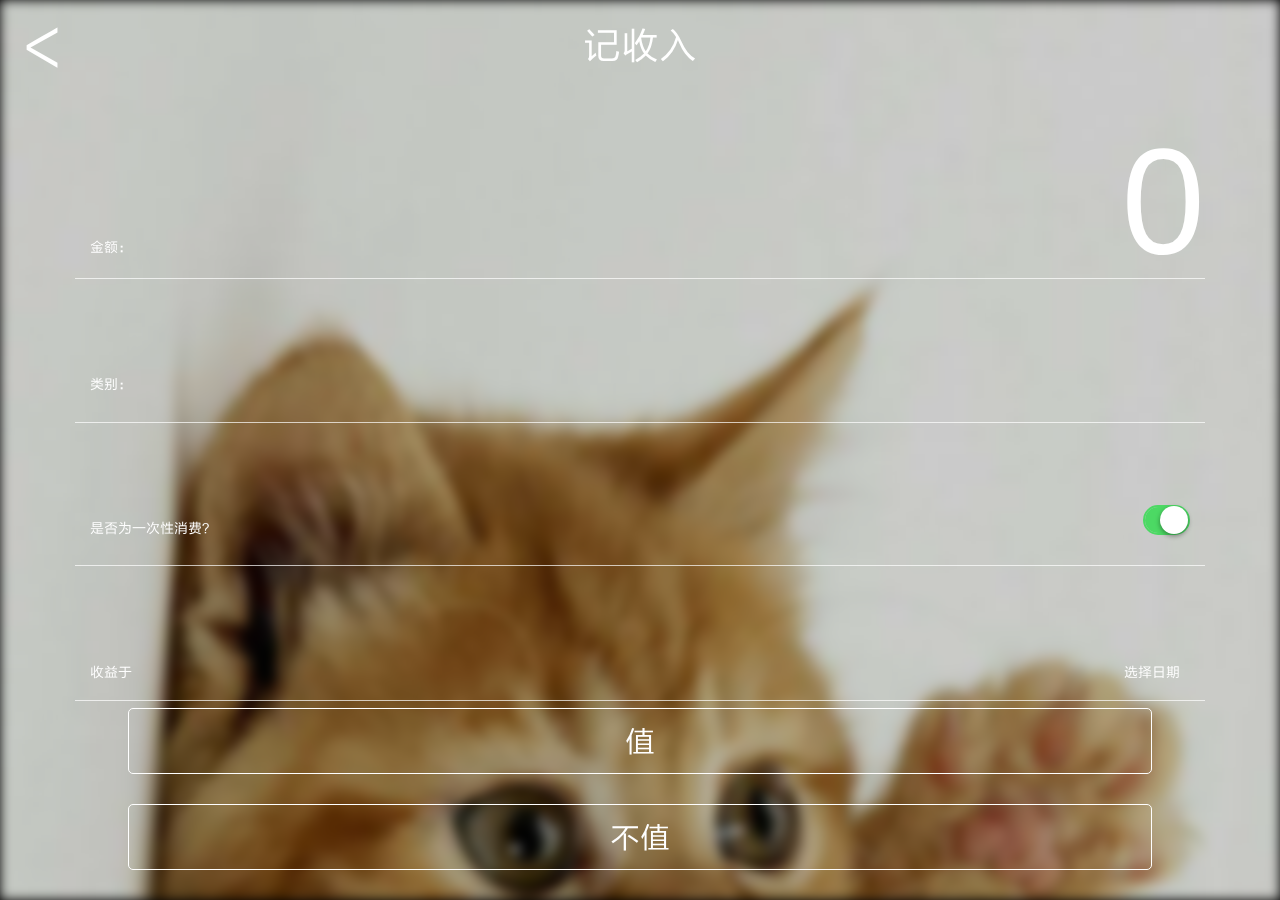
<file: income/income.html>
<!DOCTYPE html>
<html>
<head>
    <meta charset="utf-8">
    <meta name="viewport"
          content="width=device-width,initial-scale=1,minimum-scale=1,maximum-scale=1,user-scalable=no"/>
    <title></title>
    <script src="../lib/require.js"></script>
    <script src="../lib/mui.min.js"></script>
    <script src="../lib/mui.picker.all.js"></script>
    <script>
        (function (doc, win) {
            var docEl = doc.documentElement,
                isIOS = navigator.userAgent.match(/\(i[^;]+;( U;)? CPU.+Mac OS X/),
                dpr = isIOS ? Math.min(win.devicePixelRatio, 3) : 1,
                dpr = window.top === window.self ? dpr : 1, //被iframe引用时，禁止缩放
                resizeEvt = 'orientationchange' in window ? 'orientationchange' : 'resize';
            docEl.dataset.dpr = dpr;
            var recalc = function () {
                var width = docEl.clientWidth;
                if (width / dpr > 750) {
                    width = 750 * dpr;
                }
                docEl.dataset.percent = 100;
                docEl.style.fontSize = width / 10 + 'px';
            };
            recalc();
            if (!doc.addEventListener) return;
            win.addEventListener(resizeEvt, recalc, false);
        })(document, window);
    </script>
    <link rel="stylesheet" href="../css/mui.css">
    <link rel="stylesheet" href="../css/base.css">
    <link rel="stylesheet" href="./income.css">
    <link rel="stylesheet" href="../css/mui.picker.all.css">

</head>
<body>
<div class="bg">
    <div class="bgCover"></div>
</div>
<div class="title">
    <div class="title_left mui-action-back"> <</div>
    <div class="title_center">记收入</div>
    <div class="title_right"></div>
</div>
<div class="body outlay">
    <div class="outlay_item outlay_money">
        <span class="outlay_money_title">金额：</span>
        <input class="outlay_money_num" value="0" type="number">
    </div>
    <div class="outlay_item outlay_type">
        <span class="outlay_type_title">类别：</span>
        <span class="outlay_type_num"></span>
    </div>
    <div class="outlay_item outlay_kind">
        <div class="outlay_kind_title">
            是否为一次性消费？
        </div>
        <div class="mui-switch mui-switch-mini mui-active">
            <div class="mui-switch-handle"></div>
        </div>

    </div>
    <div class="outlay_item outlay_time">
        <label class="outlay_time_title">收益于</label>
        <!--<input type="date" id="time1" class="outlay_time_num" placeholder="请选择时间"/>-->
        <span data-options='{"type":"date","value":"2015-10-10 10:10","beginYear":2010,"endYear":2020}' class="outlay_dataPicker">选择日期</span>
    </div>
    <div class="outlay_item outlay_time2 ">
        <label class="outlay_time_title">结束于</label>
        <label class="outlay_time_days">11天</label>
        <span data-options='{"type":"date","value":"2015-10-10 10:10","beginYear":2010,"endYear":2020}' class="outlay_dataPicker">选择日期</span>

        <!--<input type="date" id="time2" class="outlay_time_num"/>-->
    </div>
    <div class="m_inputGroup outlay_comment">
        <div class="m_inputGroup_container">
            <label for="password2">备注名:</label>
            <input id="password2" type="text" placeholder="在账单列表中该收入显示的名字">
        </div>
    </div>

    <div class="outlay_item ">
        <p>对于持续性收入，建议填写备注名，这样在生成的账单回顾中可以显示清楚该收入信息。</p>
    </div>
    <div class="btns">
        <div class="m_block_btn outlay_btn1">值</div>
        <div class="m_block_btn outlay_btn2">不值</div>
    </div>
</div>
<script src="../config.js" charset="utf-8"></script>
<script src="./income.js"></script>
<script>
    (function($) {
        $.init();
        var result = $('#result')[0];
        var btns = $('#demo4');
        btns.each(function(i, btn) {
            btn.addEventListener('tap', function() {
                var optionsJson = this.getAttribute('data-options') || '{}';
                var options = JSON.parse(optionsJson);
                var id = this.getAttribute('id');
                /*
                 * 首次显示时实例化组件
                 * 示例为了简洁，将 options 放在了按钮的 dom 上
                 * 也可以直接通过代码声明 optinos 用于实例化 DtPicker
                 */
                var picker = new $.DtPicker(options);
                picker.show(function(rs) {
                    /*
                     * rs.value 拼合后的 value
                     * rs.text 拼合后的 text
                     * rs.y 年，可以通过 rs.y.vaue 和 rs.y.text 获取值和文本
                     * rs.m 月，用法同年
                     * rs.d 日，用法同年
                     * rs.h 时，用法同年
                     * rs.i 分（minutes 的第二个字母），用法同年
                     */
                    result.innerText = '选择结果: ' + rs.text;
                    /*
                     * 返回 false 可以阻止选择框的关闭
                     * return false;
                     */
                    /*
                     * 释放组件资源，释放后将将不能再操作组件
                     * 通常情况下，不需要示放组件，new DtPicker(options) 后，可以一直使用。
                     * 当前示例，因为内容较多，如不进行资原释放，在某些设备上会较慢。
                     * 所以每次用完便立即调用 dispose 进行释放，下次用时再创建新实例。
                     */
                    picker.dispose();
                });
            }, false);
        });
    })(mui);
</script>
</body>
</html>
</file>
<file: css/base.css>
html,
body,
h1,
h2,
h3,
h4,
h5,
h6,
div,
dl,
dt,
dd,
ul,
ol,
li,
p,
blockquote,
pre,
hr,
figure,
table,
caption,
th,
td,
form,
fieldset,
legend,
input,
button,
textarea,
menu {
  margin: 0;
  padding: 0;
  box-sizing: border-box;
}
header,
footer,
section,
article,
aside,
nav,
hgroup,
address,
figure,
figcaption,
menu,
details {
  display: block;
}
table {
  border-collapse: collapse;
  border-spacing: 0;
}
caption,
th {
  text-align: left;
  font-weight: normal;
}
html,
body,
fieldset,
img,
iframe,
abbr {
  border: 0;
}
i,
cite,
em,
var,
address,
dfn {
  font-style: normal;
}
[hidefocus],
summary {
  outline: 0;
}
li {
  list-style: none;
}
h1,
h2,
h3,
h4,
h5,
h6,
small {
  font-size: 100%;
}
sup,
sub {
  font-size: 83%;
}
pre,
code,
kbd,
samp {
  font-family: inherit;
}
q:before,
q:after {
  content: none;
}
textarea {
  overflow: auto;
  resize: none;
}
label,
summary {
  cursor: default;
}
a,
button {
  cursor: pointer;
}
h1,
h2,
h3,
h4,
h5,
h6,
em,
strong,
b {
  font-weight: bold;
}
del,
ins,
u,
s,
a,
a:hover {
  text-decoration: none;
}
@font-face {
  font-family: xiaomi;
  src: url('../fonts/xiaomilanting.ttf');
}
body,
textarea,
input,
button,
select,
keygen,
legend {
  font: 12px/1.14 arial;
  color: #333;
  outline: 0;
}
body {
  background: #000;
  font-family: xiaomi;
}
a,
a:hover {
  color: #333;
}
#fp-nav ul li a span,
.fp-slidesNav ul li a span {
  background: rgba(0, 0, 0, 0.3) !important;
}
.fp-slidesNav.bottom {
  bottom: 0px !important;
}
input[type="text"],
input[type="email"],
input[type="password"],
input[type="number"],
input[type="date"] {
  background: rgba(0, 0, 0, 0);
  color: #fff;
  border: 0 !important;
  padding: 0;
  margin: 0;
  height: initial;
}
::-webkit-input-placeholder {
  /* WebKit browsers */
  color: rgba(255, 255, 255, 0.6);
}
.ajaxLoading {
  position: fixed;
  left: 0;
  top: 0;
  right: 0;
  bottom: 0;
  display: flex;
  justify-content: center;
  align-items: center;
  background: #000000;
  z-index: 999;
  color: yellow;
}
.ajaxLoading .ajaxLoading_text {
  color: #000;
  font-size: 2rem;
}
.bg {
  background: url('../img/1.jpg');
  background-repeat: no-repeat;
  background-position: 0 0;
  background-size: cover;
  position: fixed;
  width: 100vw;
  height: 100vh;
  left: 0;
  top: 0;
  z-index: -1;
  filter: blur(6px);
}
.bgCover {
  width: 100%;
  height: 100%;
  background: rgba(0, 0, 0, 0.2);
}
body {
  color: #fff;
  font-weight: lighter;
  font-size: 14px;
}
.title {
  text-align: center;
  height: 0.8rem;
  position: relative;
  font-size: 0.5rem;
  line-height: 0.8rem;
  margin: 15px;
}
.title_left {
  position: absolute;
  left: 0.1rem;
  top: 0;
  font-weight: bolder;
  font-size: 0.8rem;
}
.title_center {
  width: 100%;
  height: 100%;
  text-aligen: center;
}
.title_right {
  position: absolute;
  right: 0.1rem;
  top: 0;
  font-weight: bolder;
}
.body {
  overflow: hidden;
}
.m_inputGroup,
.m_btnGroup {
  width: 50%;
  margin: 0 auto;
}
.m_inputGroup .m_inputGroup_container,
.m_btnGroup .m_inputGroup_container {
  display: flex;
  align-items: center;
  justify-content: center;
  border-bottom: 1px solid #fff;
}
.m_inputGroup .m_inputGroup_container label,
.m_btnGroup .m_inputGroup_container label {
  display: inline-block;
  width: 25%;
  text-align: left;
  letter-spacing: 2px;
}
.m_inputGroup .m_inputGroup_container input,
.m_btnGroup .m_inputGroup_container input {
  padding: 0;
  margin: 0;
  display: inline-block;
  margin-left: 5%;
  width: 70%;
  height: 30px;
  letter-spacing: 2px;
}
.m_inputGroup .m_btnGroup_container,
.m_btnGroup .m_btnGroup_container {
  display: flex;
  justify-content: space-around;
}
.m_inputGroup .m_btnGroup_container .m_btnGroup_btn,
.m_btnGroup .m_btnGroup_container .m_btnGroup_btn {
  padding: 10px 15px;
  border: 1px solid #fff;
}
.m_inputGroup .m_btnGroup_container .m_btnGroup_btn:active,
.m_btnGroup .m_btnGroup_container .m_btnGroup_btn:active {
  background: #fff;
  color: #000;
}
.m_block_btn {
  border: 1px solid;
  width: 80%;
  margin: 0 auto;
  padding: 0.2rem;
  font-size: 0.4rem;
  text-align: center;
  border-radius: 5px;
}
.m_block_btn:active {
  background: #fff;
  color: #000;
}
.m_card {
  color: #333333;
  background: #fff;
  border-radius: 5px;
  margin: 0.3rem 0;
}
.m_card > div {
  padding: 0.2rem;
  position: relative;
}
.m_card .m_card_head {
  border-bottom: 1px solid rgba(0, 0, 0, 0.1);
}
.m_card .m_card_body .m_card_left {
  position: absolute;
  left: 10px;
  top: 10px;
}
.m_card .m_card_body .m_card_right {
  position: absolute;
  right: 10px;
  top: 10px;
}
.m_card .m_card_foot {
  border-top: 1px solid rgba(0, 0, 0, 0.1);
}
.m_card .m_card_foot,
.m_card .m_card_head {
  display: flex;
  justify-content: center;
  align-items: center;
  min-height: 0.8rem;
}
.m_card .m_card_foot .m_card_left,
.m_card .m_card_head .m_card_left {
  font-size: 12px;
  position: absolute;
  left: 10px;
}
.m_card .m_card_foot .m_card_right,
.m_card .m_card_head .m_card_right {
  font-size: 12px;
  position: absolute;
  right: 10px;
}
.m_card .m_card_center {
  margin: 0 auto;
}
.m_card3 {
  background: rgba(245, 245, 245, 0.5);
  box-shadow: 3px 3px 6px #666;
  border-radius: 5px;
  color: #333;
  margin-top: 20px;
  padding: 10px 20px;
  border: 1px solid;
}
.m_list .m_list_item {
  margin: 1rem 0;
}
.m_list .m_list_item .m_list_head {
  display: flex;
  align-items: center;
  justify-content: space-between;
}
.m_list .m_list_item .m_list_body {
  display: flex;
  align-items: center;
  justify-content: space-between;
}
.m_progress {
  background: #333;
  height: 8px;
  width: 100%;
  position: relative;
}
.m_progress .m_progress_bar {
  height: 100%;
  width: 30%;
  background: #3387ff;
}
.numkeyboardMask {
  background: rgba(0, 0, 0, 0);
  position: fixed;
  z-index: 9;
  left: 0;
  top: 0;
  bottom: 0;
  right: 0;
}
.numkeyboard {
  width: 100%;
  background: #333;
  color: #fff;
  position: absolute;
  bottom: 0;
  left: 0;
}
.numkeyboard td {
  font-weight: bolder;
}
td {
  width: 24%;
  height: 1.25rem;
  line-height: 1.5rem;
  text-align: center;
}
td:active {
  background: #ccc;
  color: #000;
}
</file>
<file: income/income.css>
.body {
  height: 73vh;
  padding-bottom: 0.5rem;
  box-sizing: border-box;
  overflow-y: scroll;
}
.btns {
  position: fixed;
  bottom: 0;
  width: 100%;
}
.m_block_btn {
  margin-bottom: 0.4rem;
}
.outlay_item {
  border-bottom: 1px solid rgba(255, 255, 255, 0.7);
  margin: 0.5rem 1rem;
  padding: 0.2rem 0.2rem;
  padding-top: 0.8rem;
}
.outlay_item .mui-switch {
  display: inline-block;
}
.outlay_money {
  display: flex;
  justify-content: space-between;
  align-items: flex-end;
  text-align: right;
  padding: 0;
}
.outlay_money .outlay_money_title {
  position: relative;
  bottom: 0.3rem;
  padding-left: 0.2rem;
}
.outlay_money .outlay_money_num {
  font-size: 2rem;
  font-weight: lighter;
  text-align: right;
  width: 70%;
  height: 2rem;
}
.outlay_kind {
  display: flex;
  justify-content: space-between;
}
.outlay_kind .outlay_type_title {
  width: 70%;
}
.outlay_kind .mui-switch {
  position: relative;
  top: -0.2rem;
}
.outlay_type {
  display: flex;
  justify-content: space-between;
  align-items: flex-end;
}
.outlay_type .outlay_type_title {
  padding-bottom: 0.2rem;
}
.outlay_time,
.outlay_time2 {
  font-weight: normal;
  display: flex;
  padding-bottom: 0;
  justify-content: space-between;
}
.outlay_time .outlay_time_title,
.outlay_time2 .outlay_time_title {
  width: 39%;
}
.outlay_time input,
.outlay_time2 input {
  padding: 0;
  margin: 0;
  text-align: right;
  position: relative;
  top: -0.4rem;
  width: 3rem;
}
.outlay_time2 {
  display: none;
}
.m_inputGroup {
  width: initial;
  margin: 1rem;
}
.outlay_dataPicker {
  padding: 10px;
  position: relative;
  top: -10px;
}
</file>
<file: css/mui.picker.all.css>
/**
 * 选择列表插件
 * varstion 2.0.0
 * by Houfeng
 * Houfeng@DCloud.io
 */

.mui-picker {
    background-color: #ddd;
    position: relative;
    height: 200px;
    overflow: hidden;
    border: solid 1px rgba(0, 0, 0, 0.1);
    -webkit-user-select: none;
    user-select: none;
    box-sizing: border-box;
}
.mui-picker-inner {
    box-sizing: border-box;
    position: relative;
    width: 100%;
    height: 100%;
    overflow: hidden;
    -webkit-mask-box-image: -webkit-linear-gradient(bottom, transparent, transparent 5%, #fff 20%, #fff 80%, transparent 95%, transparent);
    -webkit-mask-box-image: linear-gradient(top, transparent, transparent 5%, #fff 20%, #fff 80%, transparent 95%, transparent);
}
.mui-pciker-list,
.mui-pciker-rule {
    box-sizing: border-box;
    padding: 0px;
    margin: 0px;
    width: 100%;
    height: 36px;
    line-height: 36px;
    position: absolute;
    left: 0px;
    top: 50%;
    margin-top: -18px;
}
.mui-pciker-rule-bg {
    z-index: 0;
    /*background-color: #cfd5da;*/
}
.mui-pciker-rule-ft {
    z-index: 2;
    border-top: solid 1px rgba(0, 0, 0, 0.1);
    border-bottom: solid 1px rgba(0, 0, 0, 0.1);
    /*-webkit-box-shadow: 0px 0px 10px 0px rgba(0, 0, 0, 0.1);*/
    /*box-shadow: 0px 0px 10px 0px rgba(0, 0, 0, 0.1);*/
}
.mui-pciker-list {
    z-index: 1;
    -webkit-transform-style: preserve-3d;
    transform-style: preserve-3d;
    -webkit-transform: perspective(1000px) rotateY(0deg) rotateX(0deg);
    transform: perspective(1000px) rotateY(0deg) rotateX(0deg);
}
.mui-pciker-list li {
    width: 100%;
    height: 100%;
    position: absolute;
    text-align: center;
    vertical-align: middle;
    -webkit-backface-visibility: hidden;
    backface-visibility: hidden;
    overflow: hidden;
    box-sizing: border-box;
    font-size: 16px;
    font-family: "Helvetica Neue", "Helvetica", "Arial", "sans-serif";
    color: #888;
    padding: 0px 8px;
    white-space: nowrap;
    -webkit-text-overflow: ellipsis;
    text-overflow: ellipsis;
    overflow: hidden;
    cursor: default;
    visibility: hidden;
}
.mui-pciker-list li.highlight,
.mui-pciker-list li.visible {
    visibility: visible;
}
.mui-pciker-list li.highlight {
    color: #222;
}
.mui-poppicker {
	position: fixed;
	left: 0px;
	width: 100%;
	z-index: 999;
	background-color: #eee;
	border-top: solid 1px #ccc;
	box-shadow: 0px -5px 7px 0px rgba(0, 0, 0, 0.1);
	-webkit-transition: .3s;
	bottom: 0px;
	-webkit-transform: translateY(300px);
}
.mui-poppicker.mui-active {
	-webkit-transform: translateY(0px);
}
.mui-android-5-1 .mui-poppicker {
	bottom: -300px;
	-webkit-transition-property: bottom;
	-webkit-transform: none;
}
.mui-android-5-1 .mui-poppicker.mui-active {
	bottom: 0px;
	-webkit-transition-property: bottom;
	-webkit-transform: none;
}
.mui-poppicker-header {
	padding: 6px;
	font-size: 14px;
	color: #888;
}
.mui-poppicker-header .mui-btn {
	font-size: 12px;
	padding: 5px 10px;
}
.mui-poppicker-btn-cancel {
	float: left;
}
.mui-poppicker-btn-ok {
	float: right;
}
.mui-poppicker-clear {
	clear: both;
	height: 0px;
	line-height: 0px;
	font-size: 0px;
	overflow: hidden;
}
.mui-poppicker-body {
	position: relative;
	width: 100%;
	height: 200px;
	border-top: solid 1px #ddd;
	/*-webkit-perspective: 1200px;
	perspective: 1200px;
	-webkit-transform-style: preserve-3d;
	transform-style: preserve-3d;*/
}
.mui-poppicker-body .mui-picker {
	width: 100%;
	height: 100%;
	margin: 0px;
	border: none;
	float: left;
}
.mui-dtpicker {
	position: fixed;
	left: 0px;
	width: 100%;
	z-index: 999999;
	background-color: #eee;
	border-top: solid 1px #ccc;
	box-shadow: 0px -5px 7px 0px rgba(0, 0, 0, 0.1);
	-webkit-transition: .3s;
	bottom: 0px;
	-webkit-transform: translateY(300px);
}
.mui-dtpicker.mui-active {
	-webkit-transform: translateY(0px);
}
/*用于将 html body 禁止滚动条*/

.mui-dtpicker-active-for-page {
	overflow: hidden !important;
}
.mui-android-5-1 .mui-dtpicker {
	bottom: -300px;
	-webkit-transition-property: bottom;
	-webkit-transform: none;
}
.mui-android-5-1 .mui-dtpicker.mui-active {
	bottom: 0px;
	-webkit-transition-property: bottom;
	-webkit-transform: none;
}
.mui-dtpicker-header {
	padding: 6px;
	font-size: 14px;
	color: #888;
}
.mui-dtpicker-header button {
	font-size: 12px;
	padding: 5px 10px;
}
.mui-dtpicker-header button:last-child {
	float: right;
}
.mui-dtpicker-body {
	position: relative;
	width: 100%;
	height: 200px;
	/*border-top: solid 1px #eee;
	background-color: #fff;*/
}
.mui-ios .mui-dtpicker-body {
	-webkit-perspective: 1200px;
	perspective: 1200px;
	-webkit-transform-style: preserve-3d;
	transform-style: preserve-3d;
}
.mui-dtpicker-title h5 {
	display: inline-block;
	width: 20%;
	margin: 0px;
	padding: 8px;
	text-align: center;
	border-top: solid 1px #ddd;
	background-color: #f0f0f0;
	border-bottom: solid 1px #ccc;
}
.mui-dtpicker .mui-picker {
	width: 20%;
	height: 100%;
	margin: 0px;
	float: left;
	border: none;
}
/*年月日时分*/

[data-type="datetime"] .mui-picker,
[data-type="time"] .mui-dtpicker-title h5 {
	width: 20%;
}
[data-type="datetime"] [data-id="picker-h"],
[data-type="datetime"] [data-id="title-h"] {
	border-left: dotted 1px #ccc;
}
/*年月日*/

[data-type="date"] .mui-picker,
[data-type="date"] .mui-dtpicker-title h5 {
	width: 33.3%;
}
[data-type="date"] [data-id="picker-h"],
[data-type="date"] [data-id="picker-i"],
[data-type="date"] [data-id="title-h"],
[data-type="date"] [data-id="title-i"] {
	display: none;
}
/*年月日时*/

[data-type="hour"] .mui-picker,
[data-type="hour"] .mui-dtpicker-title h5 {
	width: 25%;
}
[data-type="hour"] [data-id="picker-i"],
[data-type="hour"] [data-id="title-i"] {
	display: none;
}
[data-type="hour"] [data-id="picker-h"],
[data-type="hour"] [data-id="title-h"] {
	border-left: dotted 1px #ccc;
}
/*时分*/

[data-type="time"] .mui-picker,
[data-type="time"] .mui-dtpicker-title h5 {
	width: 50%;
}
[data-type="time"] [data-id="picker-y"],
[data-type="time"] [data-id="picker-m"],
[data-type="time"] [data-id="picker-d"],
[data-type="time"] [data-id="title-y"],
[data-type="time"] [data-id="title-m"],
[data-type="time"] [data-id="title-d"] {
	display: none;
}
/*年月*/

[data-type="month"] .mui-picker,
[data-type="month"] .mui-dtpicker-title h5 {
	width: 50%;
}
[data-type="month"] [data-id="picker-d"],
[data-type="month"] [data-id="picker-h"],
[data-type="month"] [data-id="picker-i"],
[data-type="month"] [data-id="title-d"],
[data-type="month"] [data-id="title-h"],
[data-type="month"] [data-id="title-i"] {
	display: none;
}
</file>
